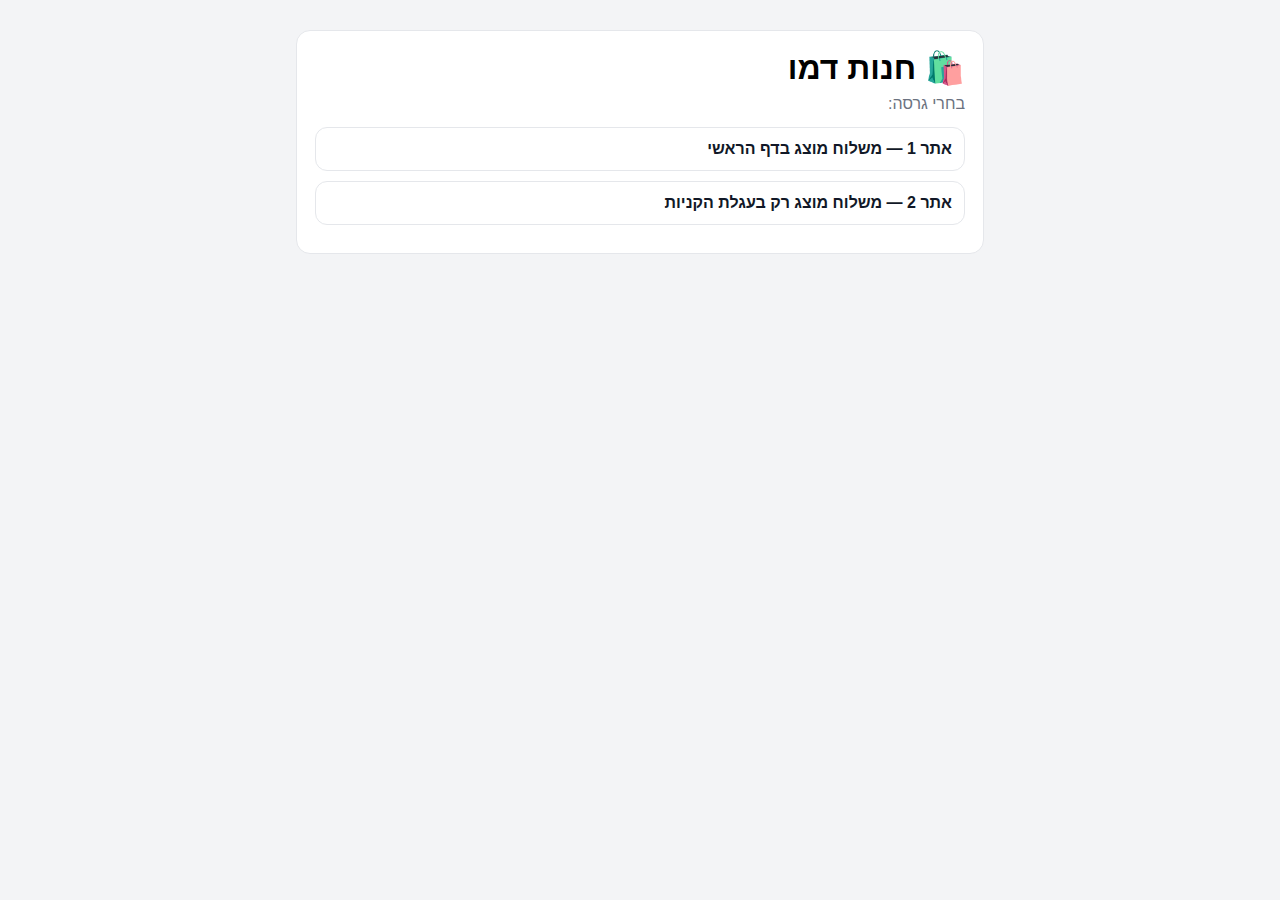
<file: index.html>
<!doctype html>
<html lang="he" dir="rtl">
<head>
  <meta charset="utf-8" />
  <meta name="viewport" content="width=device-width,initial-scale=1" />
  <title>חנות דמו — בחירת אתר</title>
  <style>
    body{
      font-family:Arial,sans-serif;
      background:#f3f4f6;
      margin:0;
      padding:30px;
    }
    .box{
      max-width:650px;
      margin:auto;
      background:#fff;
      border:1px solid #e5e7eb;
      border-radius:14px;
      padding:18px;
    }
    h1{margin:0 0 8px}
    p{margin:0 0 14px;color:#6b7280}
    a{
      display:block;
      margin:10px 0;
      padding:12px;
      border:1px solid #e5e7eb;
      border-radius:12px;
      text-decoration:none;
      color:#111827;
      font-weight:800;
    }
    a:hover{background:#f9fafb}
  </style>
</head>
<body>
  <div class="box">
    <h1>🛍️ חנות דמו</h1>
    <p>בחרי גרסה:</p>

    <a href="site1new.html">
      אתר 1 — משלוח מוצג בדף הראשי
    </a>

    <a href="site2new.html">
      אתר 2 — משלוח מוצג רק בעגלת הקניות
    </a>
  </div>
</body>
</html>
</file>
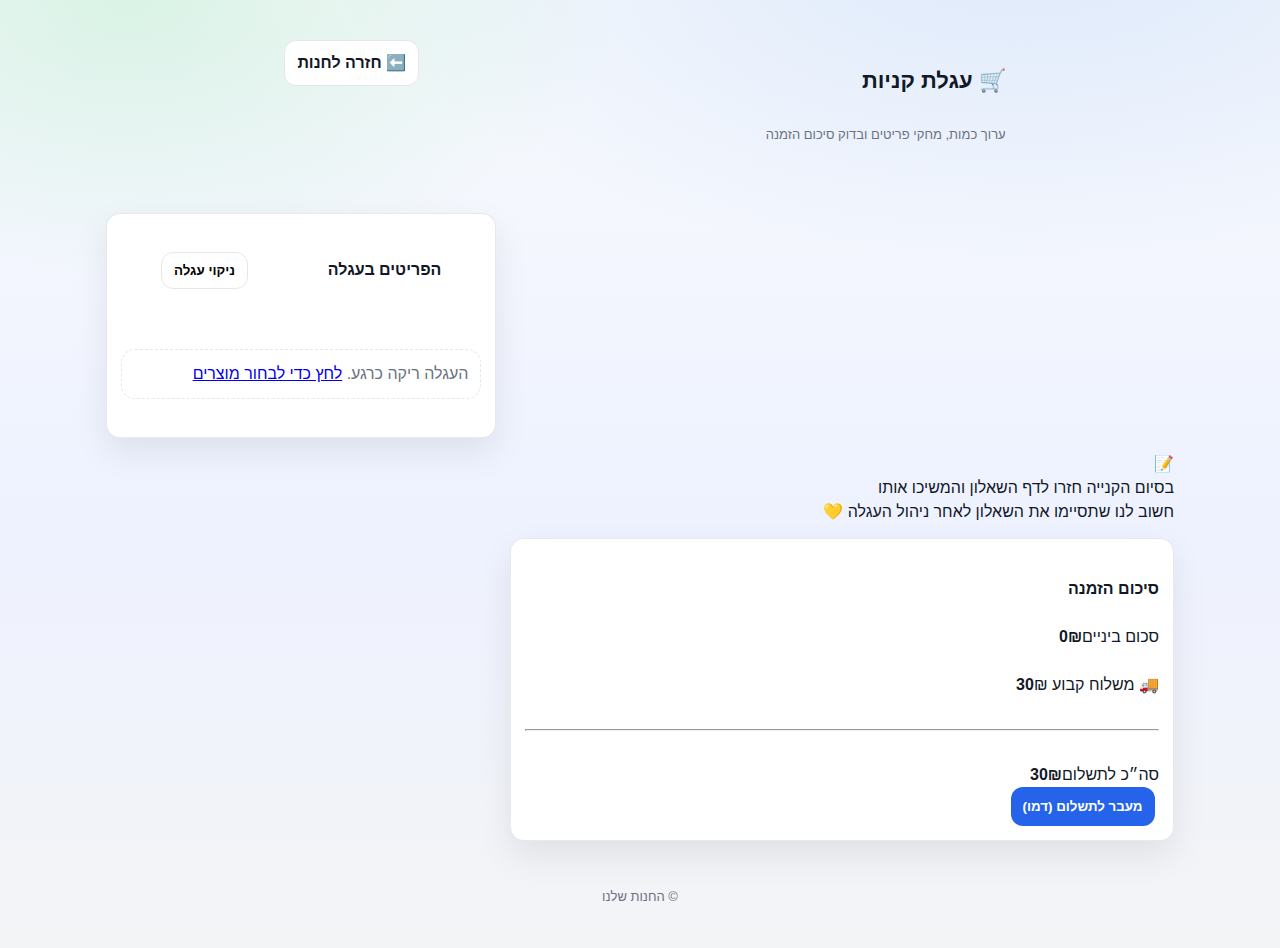
<file: cart.html>
‏<!DOCTYPE html>
‏<html lang="he" dir="rtl">
‏<head>
‏  <meta charset="UTF-8" />
‏  <meta name="viewport" content="width=device-width, initial-scale=1" />
‏  <title>עגלת קניות</title>
‏  <link rel="stylesheet" href="style.css?v=2">
‏</head>

‏<body>
‏<header class="top">
‏  <div>
‏    <h1 class="title">🛒 עגלת קניות</h1>
‏    <p class="subtitle">ערוך כמות, מחקי פריטים ובדוק סיכום הזמנה</p>
‏  </div>

‏  <div class="headerRight">
‏    <a class="cartLink" href="index1.html">⬅️ חזרה לחנות</a>
‏  </div>
‏</header>

‏<main class="container cartPage">
‏  <section class="card">
‏    <div class="cardHeader">
‏      <h2 class="cardTitle">הפריטים בעגלה</h2>
‏      <button class="btnGhost" id="clearCartBtn" type="button">ניקוי עגלה</button>
‏    </div>

‏    <div id="cartItems" class="cartItems"></div>

‏    <div id="emptyCart" class="empty hidden">
      העגלה ריקה כרגע. <a href="index1.html">לחץ כדי לבחור מוצרים</a>
‏    </div>
‏  </section>
<div class="surveyNotice" role="note" aria-live="polite">
  <div class="surveyNoticeIcon" aria-hidden="true">📝</div>
  <div class="surveyNoticeText">
    <div class="surveyNoticeTitle">בסיום הקנייה חזרו לדף השאלון והמשיכו אותו</div>
    <div class="surveyNoticeSub">חשוב לנו שתסיימו את השאלון לאחר ניהול העגלה 💛</div>
  </div>
</div>
‏  <aside class="card">
‏    <h2 class="cardTitle">סיכום הזמנה</h2>

‏    <div class="line"><span>סכום ביניים</span><strong><span id="subtotal">0</span>₪</strong></div>
‏    <div class="line shippingLine">
  <span>🚚 משלוח קבוע</span>
  <span><strong id="shipping">30</strong>₪</span>
</div>

‏    <hr class="divider">
‏    <div class="line total"><span>סה״כ לתשלום</span><strong><span id="total">0</span>₪</strong></div>

‏    <button class="btnPrimary" id="checkoutBtn" type="button">מעבר לתשלום (דמו)</button>
‏    <div id="checkoutMsg" class="checkoutMsg hidden"></div>
‏  </aside>
‏</main>

<footer class="footer">© החנות שלנו</footer>


<script src="app.js?v=12"></script>
‏</body>
‏</html>
</file>
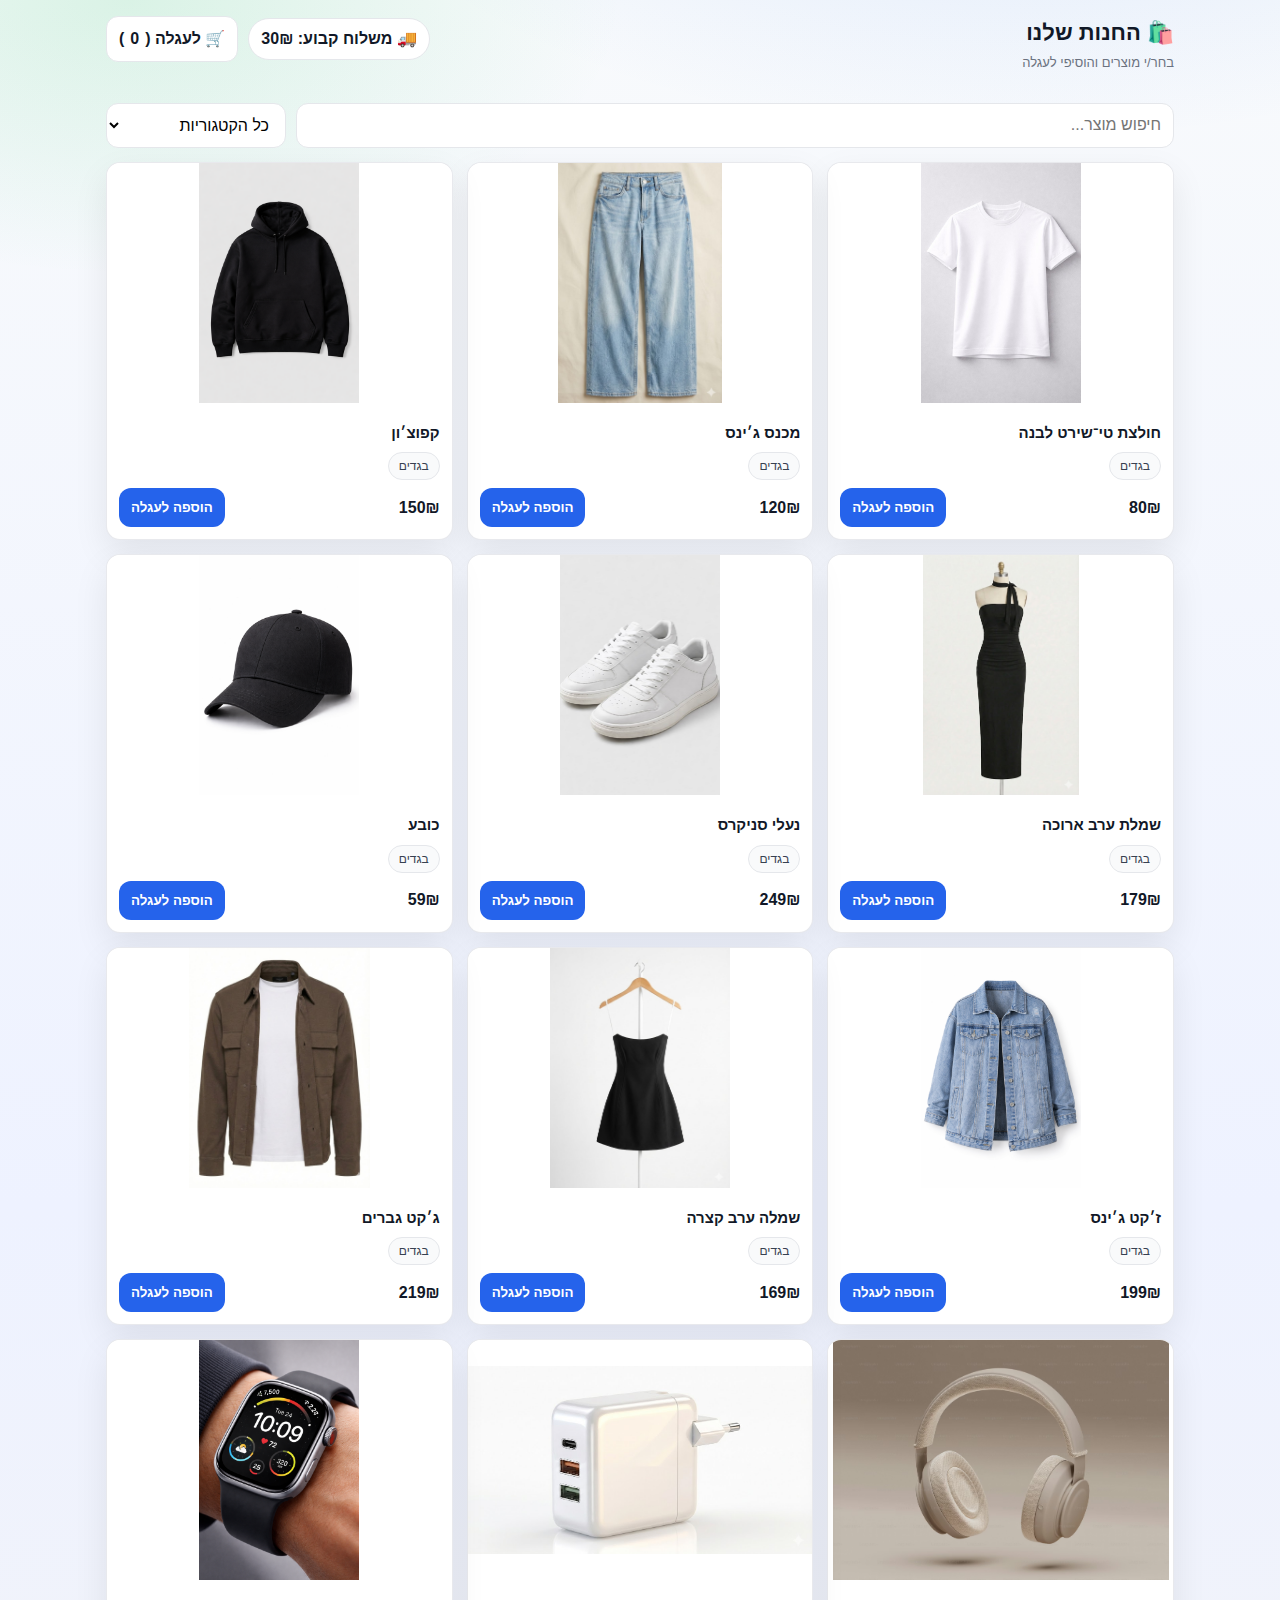
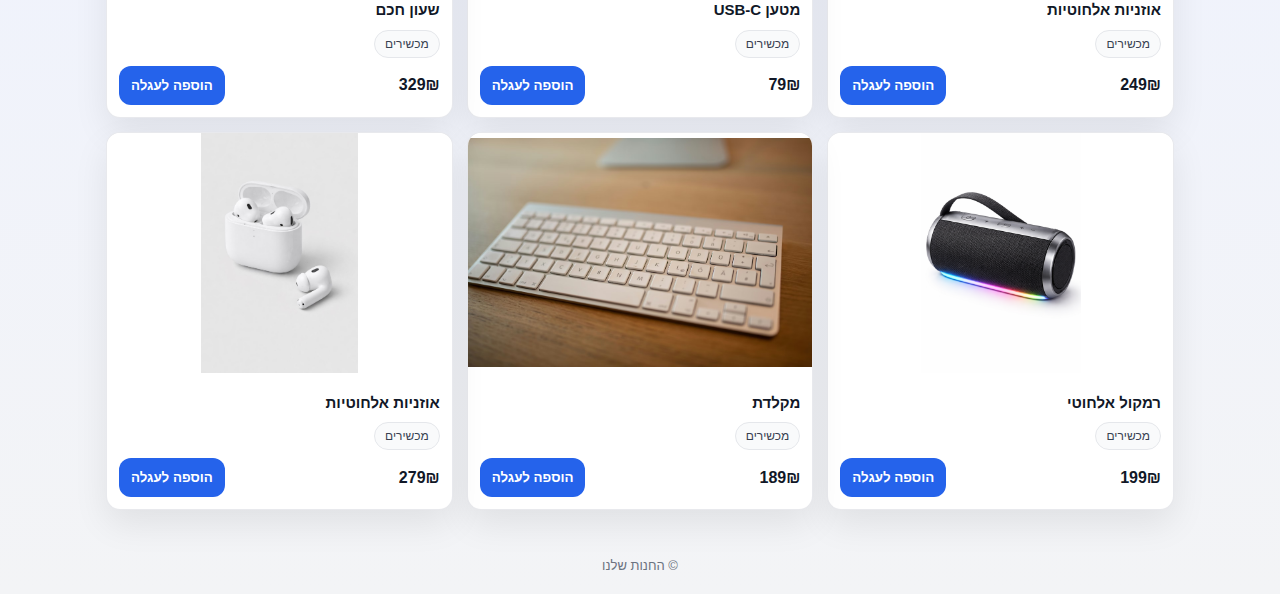
<file: site1new.html>
<!DOCTYPE html>
<html lang="he" dir="rtl">
<head>
  <meta charset="UTF-8" />
  <meta name="viewport" content="width=device-width, initial-scale=1" />
  <title>החנות שלנו | אתר 1</title>
  <link rel="stylesheet" href="style.css">
</head>

<body>
<header class="top">
  <div>
    <h1 class="title">🛍️ החנות שלנו</h1>
    <p class="subtitle">בחר/י מוצרים והוסיפי לעגלה</p>
  </div>

  <div class="headerRight">
    <div class="pill">🚚 משלוח קבוע: <strong>30₪</strong></div>
    <a class="cartLink" href="cart.html">🛒 לעגלה (<span id="cartCount">0</span>)</a>
  </div>
</header>

<main class="container">
  <div class="toolbar">
    <input id="searchInput" class="input" type="search" placeholder="חיפוש מוצר..." />
    <select id="categorySelect" class="select">
      <option value="all">כל הקטגוריות</option>
      <option value="clothes">בגדים</option>
      <option value="gadgets">מכשירים</option>
    </select>
  </div>

  <section class="grid" id="products"></section>
</main>

<footer class="footer">© החנות שלנו</footer>

<script src="app.js?v=6"></script>

</body>
</html>
</file>
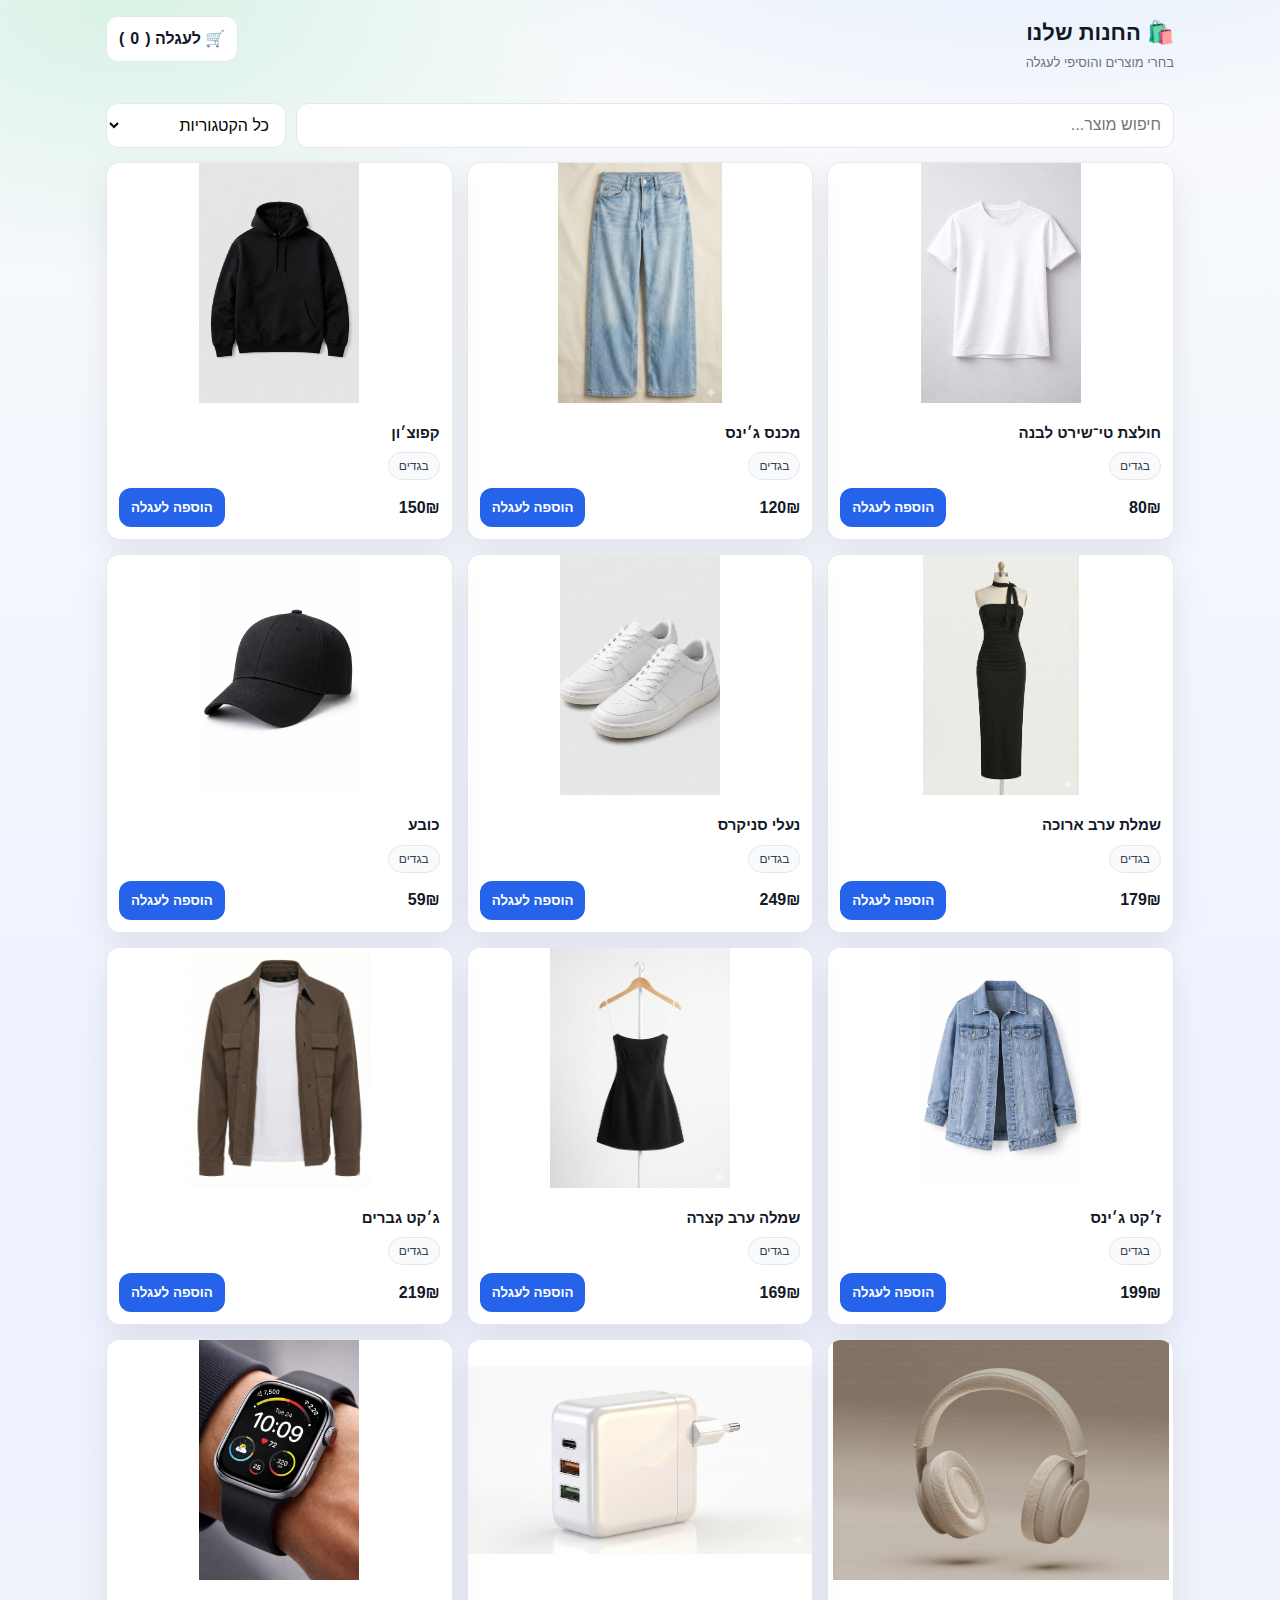
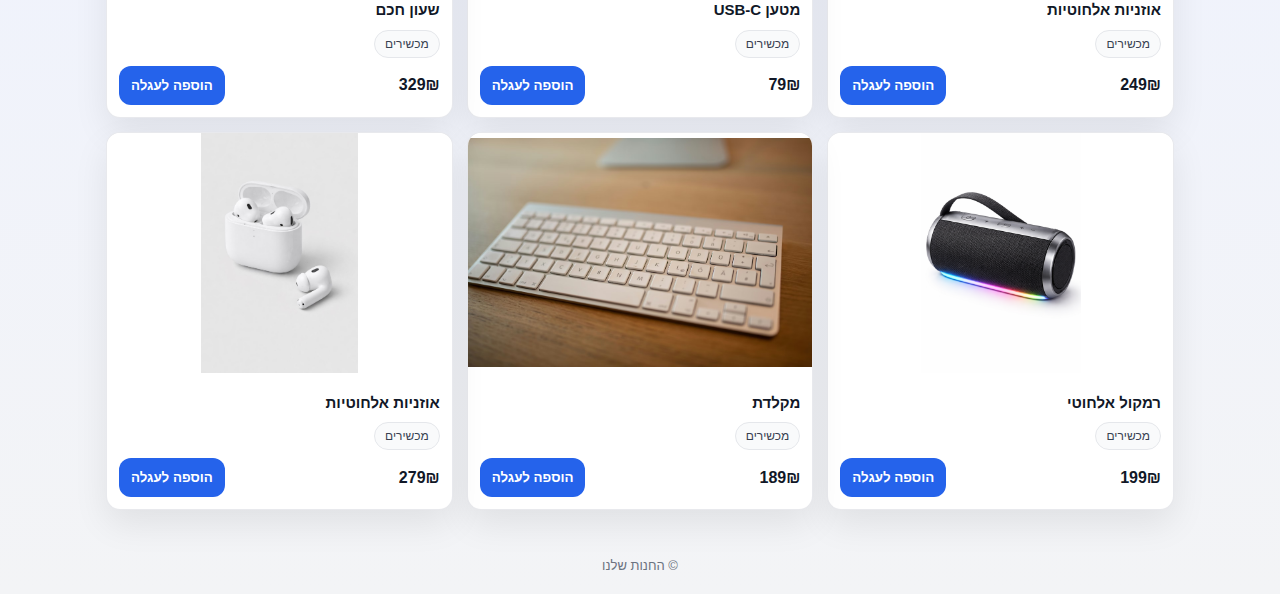
<file: site2new.html>
<!DOCTYPE html>
<html lang="he" dir="rtl">
<head>
  <meta charset="UTF-8" />
  <meta name="viewport" content="width=device-width, initial-scale=1" />
  <title>החנות שלנו | אתר 2</title>
  <link rel="stylesheet" href="style.css">
</head>

<body>
<header class="top">
  <div>
    <h1 class="title">🛍️ החנות שלנו</h1>
    <p class="subtitle">בחרי מוצרים והוסיפי לעגלה</p>
  </div>

  <div class="headerRight">
    <!-- כאן בכוונה אין מחיר משלוח בדף הבית -->
    <a class="cartLink" href="cart.html">🛒 לעגלה (<span id="cartCount">0</span>)</a>
  </div>
</header>

<main class="container">
  <div class="toolbar">
    <input id="searchInput" class="input" type="search" placeholder="חיפוש מוצר..." />
    <select id="categorySelect" class="select">
      <option value="all">כל הקטגוריות</option>
      <option value="clothes">בגדים</option>
      <option value="gadgets">מכשירים</option>
    </select>
  </div>

  <section class="grid" id="products"></section>
</main>

<footer class="footer">© החנות שלנו</footer>

<script src="app.js"></script>
</body>
</html>
</file>
<file: style.css>
/* =========================
   Reset בסיסי
========================= */
* { box-sizing: border-box; }
html, body { margin: 0; padding: 0; }

body{
  font-family: Arial, sans-serif;
  color:#111827;
  line-height:1.5;
  -webkit-text-size-adjust: 100%;

  /* רקע נעים לעין */
  background: radial-gradient(1200px 600px at 80% -10%, rgba(59,130,246,0.16), transparent 60%),
              radial-gradient(900px 500px at 10% 0%, rgba(34,197,94,0.14), transparent 55%),
              linear-gradient(180deg, #f8fafc 0%, #eef2ff 55%, #f3f4f6 100%);
}

/* =========================
   Layout
========================= */
.container{
  max-width:1100px;
  margin:0 auto;
  padding:8px 16px 28px; /* קצת אוויר למעלה */
}

/* =========================
   Header
========================= */
.top{
  max-width:1100px;
  margin:0 auto;
  padding:16px 16px 12px;
  display:flex;
  justify-content:space-between;
  align-items:flex-start;
  gap:12px;
  flex-wrap: wrap;
}

.title{ margin:0; font-size:22px; }
.subtitle{ margin:4px 0 0; color:#6b7280; font-size:13px; }

.headerRight{
  display:flex;
  align-items:center;
  gap:10px;
  flex-wrap:wrap;
}

.pill{
  background:#fff;
  border:1px solid #e5e7eb;
  border-radius:999px;
  padding:8px 12px;
  font-weight:700;
}

.cartLink{
  text-decoration:none;
  color:#111827;
  background:#fff;
  border:1px solid #e5e7eb;
  border-radius:12px;
  padding:10px 12px;
  font-weight:800;
  display:inline-flex;
  align-items:center;
  gap:6px;
}
.cartLink:hover{ background:#f9fafb; }

.footer{
  text-align:center;
  color:#6b7280;
  font-size:13px;
  padding:18px 16px;
}

/* =========================
   Toolbar
========================= */
.toolbar{
  display:flex;
  gap:10px;
  flex-wrap:wrap;
  margin:10px 0 14px;
}
.input, .select{
  background:#fff;
  border:1px solid #e5e7eb;
  border-radius:12px;
  padding:12px 12px;
  font-size:16px;   /* מונע זום אוטומטי באייפון */
  outline:none;
}
.input{ flex:1; min-width:220px; }
.select{ min-width:180px; }

/* =========================
   Products grid
========================= */
.grid{
  display:grid;
  grid-template-columns:repeat(3, 1fr);
  gap:14px;
}

@media (max-width: 980px){
  .grid{ grid-template-columns:repeat(2, 1fr); }
}
@media (max-width: 560px){
  .grid{ grid-template-columns:1fr; }
  .title{ font-size:20px; }
  .headerRight{ width:100%; justify-content:space-between; }
  .pill{ order:2; }
}

/* =========================
   Product card
========================= */
.productCard{
  background:#fff;
  border:1px solid rgba(229,231,235,0.9);
  border-radius:14px;
  overflow:hidden;
  box-shadow:0 14px 35px rgba(0,0,0,0.08);
  transition: transform .18s ease, box-shadow .18s ease;
}

.productCard:hover{
  transform: translateY(-3px);
  box-shadow:0 18px 45px rgba(0,0,0,0.12);
}

.productCard img{
  width:100%;
  height:240px;
  object-fit:contain;
  object-position:center;
  background:#fff;
}

.productBody{
  padding:12px;
  display:flex;
  flex-direction:column;
  gap:8px;
}
.productName{ margin:0; font-size:15px; }

.metaRow{
  display:flex;
  justify-content:space-between;
  align-items:center;
  gap:10px;
  flex-wrap:wrap;
}
.price{ font-weight:900; }

.cat{
  font-size:12px;
  color:#374151;
  background:#f9fafb;
  border:1px solid #e5e7eb;
  border-radius:999px;
  padding:4px 10px;
  width:max-content;
}

/* =========================
   Buttons
========================= */
.addBtn, .btnPrimary{
  background:#2563eb;
  color:#fff;
  border:none;
  padding:12px 12px;
  border-radius:12px;
  font-weight:900;
  cursor:pointer;
}
.addBtn:hover, .btnPrimary:hover{ background:#1d4ed8; }

.btnGhost{
  background:#fff;
  border:1px solid #e5e7eb;
  padding:10px 12px;
  border-radius:12px;
  font-weight:800;
  cursor:pointer;
}
.btnGhost:hover{ background:#f9fafb; }

.btnDanger{
  background:#fff;
  border:1px solid #fecaca;
  color:#b91c1c;
  padding:10px 10px;
  border-radius:12px;
  font-weight:900;
  cursor:pointer;
}
.btnDanger:hover{ background:#fff1f2; }

/* עגלה במובייל */
@media (max-width: 560px){
  .btnPrimary{ width:100%; }
}

/* =========================
   Cart page layout
========================= */
.cartPage{
  display:grid;
  grid-template-columns: 1.7fr 1fr;
  gap:14px;
  align-items:start;
}

@media (max-width: 900px){
  .cartPage{ grid-template-columns:1fr; }
}

.card{
  background:#fff;
  border:1px solid rgba(229,231,235,0.9);
  border-radius:14px;
  padding:14px;
  box-shadow:0 14px 35px rgba(0,0,0,0.08);
}

.cardHeader{
  display:flex;
  justify-content:space-between;
  align-items:center;
  gap:10px;
  margin-bottom:12px;
  flex-wrap: wrap;
}
.cardTitle{ margin:0; font-size:16px; }

.cartItems{ display:grid; gap:12px; }

/* Cart item */
.cartItem{
  display:grid;
  grid-template-columns: 84px 1fr;
  gap:12px;
  padding:12px;
  border:1px solid #e5e7eb;
  border-radius:14px;
  background:#fff;
}

.cartItem img{
  width:84px;
  height:84px;
  object-fit:contain;
  object-position:center;
  border-radius:12px;
  border:1px solid #e5e7eb;
  background:#fff;
}

@media (max-width: 420px){
  .cartItem{ grid-template-columns: 1fr; }
  .cartItem img{ width:100%; height:170px; }
}

.cartTop{
  display:flex;
  justify-content:space-between;
  gap:10px;
  align-items:flex-start;
  flex-wrap: wrap;
}
.cartName{ margin:0; font-size:14px; }

.cartMeta{
  margin-top:4px;
  color:#6b7280;
  font-size:13px;
  display:flex;
  gap:10px;
  flex-wrap:wrap;
}

.qtyRow{
  display:flex;
  align-items:center;
  gap:10px;
  margin-top:10px;
}

.qtyBtn{
  width:40px;
  height:40px;
  border-radius:12px;
  border:1px solid #e5e7eb;
  background:#fff;
  font-weight:900;
  cursor:pointer;
}
.qtyBtn:hover{ background:#f9fafb; }

.qty{
  min-width:28px;
  text-align:center;
  font-weight:900;
  font-size:16px;
}

.empty{
  padding:12px;
  border:1px dashed #e5e7eb;
  border-radius:14px;
  color:#6b7280;
}

.hidden{ display:none !important; }

.checkoutMsg{
  margin-top:10px;
  padding:10px;
  border-radius:12px;
  background:#eff6ff;
  border:1px solid #bfdbfe;
  color:#1e3a8a;
  font-size:13px;
}

/* =========================
   באנר משלוח בדף הבית (רק אם יש אלמנט כזה ב-HTML)
========================= */
.shippingBanner{
  position: relative;
  font-size: 18px;
  padding: 12px 16px;
  border-radius: 999px;
  border: 2px solid rgba(245,158,11,0.55);
  background: linear-gradient(90deg, #fff7ed 0%, #fffbeb 55%, #fff7ed 100%);
  box-shadow: 0 12px 26px rgba(245,158,11,0.18);
  animation: shipPulse 1.6s ease-in-out infinite;
  font-weight: 900;
}

.shippingBanner strong{
  font-size: 22px;
  color: #b45309;
}

.shippingBanner::after{
  content:"";
  position:absolute;
  inset:-2px;
  border-radius:999px;
  background: linear-gradient(120deg,
    transparent 0%,
    rgba(255,255,255,0.65) 20%,
    transparent 45%
  );
  transform: translateX(-120%);
  animation: shipShine 2.8s ease-in-out infinite;
  pointer-events:none;
}

@keyframes shipPulse{
  0%, 100% { transform: translateY(-2px) scale(1); }
  50%      { transform: translateY(-2px) scale(1.03); }
}
@keyframes shipShine{
  0%   { transform: translateX(-120%); opacity: 0; }
  25%  { opacity: .55; }
  55%  { opacity: 0; }
  100% { transform: translateX(120%); opacity: 0; }
}

@media (max-width: 560px){
  .shippingBanner{
    width: 100%;
    text-align: center;
    justify-content: center;
  }
}

/* =========================
   סיכום תשלום מעוצב בעגלה
========================= */
.summaryBox{
  border-radius: 18px;
  padding: 14px;
  background: linear-gradient(180deg, #ffffff 0%, #f8fafc 100%);
  border: 1px solid rgba(229,231,235,0.9);
  box-shadow: 0 16px 40px rgba(0,0,0,0.10);
}

.summaryRow{
  display:flex;
  justify-content:space-between;
  align-items:center;
  gap:10px;
  padding: 12px 12px;
  border-radius: 14px;
  font-weight: 900;
}

.summaryRow strong{
  font-size: 18px;
}

.subtotalRow{
  background: linear-gradient(90deg, #eff6ff 0%, #ffffff 70%);
  border: 1px solid rgba(59,130,246,0.25);
}
.subtotalRow strong{ color:#1d4ed8; }

.shippingRow{
  background: linear-gradient(90deg, #fff7ed 0%, #ffffff 70%);
  border: 2px dashed rgba(245,158,11,0.55);
}
.shippingRow strong{ color:#b45309; font-size:20px; }

.summaryDivider{
  border:none;
  border-top: 1px solid #e5e7eb;
  margin: 12px 2px;
}

.totalRow{
  background: linear-gradient(90deg, #ecfdf5 0%, #ffffff 70%);
  border: 2px solid rgba(34,197,94,0.35);
  box-shadow: 0 10px 24px rgba(34,197,94,0.14);
}
.totalRow strong{
  color:#047857;
  font-size: 22px;
}

/* =========================
   הדגשת משלוח בעגלה (אם משתמשים ב-class shippingLine)
========================= */
.shippingLine{
  position: relative;
  animation: cartShipPulse 1.6s ease-in-out infinite;
}

@keyframes cartShipPulse{
  0%, 100% { transform: scale(1); }
  50%      { transform: scale(1.04); }
}

/* =========================
   באנר בוהק לשאלון (בעגלה)
========================= */
.surveyBannerGlow{
  display:flex;
  align-items:center;
  justify-content:center;
  gap:14px;

  padding:18px 20px;
  margin: 14px 0 18px;
  border-radius: 18px;

  font-size:18px;
  font-weight:900;
  color:#111827;
  text-align:center;

  background: linear-gradient(90deg, #fde68a, #fbbf24, #fde68a);
  background-size: 200% 200%;

  box-shadow:
    0 0 0 0 rgba(251,191,36,0.7),
    0 18px 40px rgba(0,0,0,0.18);

  animation: bannerGlow 1.8s ease-in-out infinite, bannerMove 4s linear infinite;
}

.surveyBannerIcon{ font-size:28px; }

@keyframes bannerGlow{
  0%   { box-shadow: 0 0 0 0 rgba(251,191,36,0.7); }
  50%  { box-shadow: 0 0 0 10px rgba(251,191,36,0); }
  100% { box-shadow: 0 0 0 0 rgba(251,191,36,0); }
}
@keyframes bannerMove{
  0%   { background-position: 0% 50%; }
  100% { background-position: 200% 50%; }
}

@media (max-width:560px){
  .surveyBannerGlow{
    font-size:16px;
    padding:16px 14px;
  }
}
</file>
